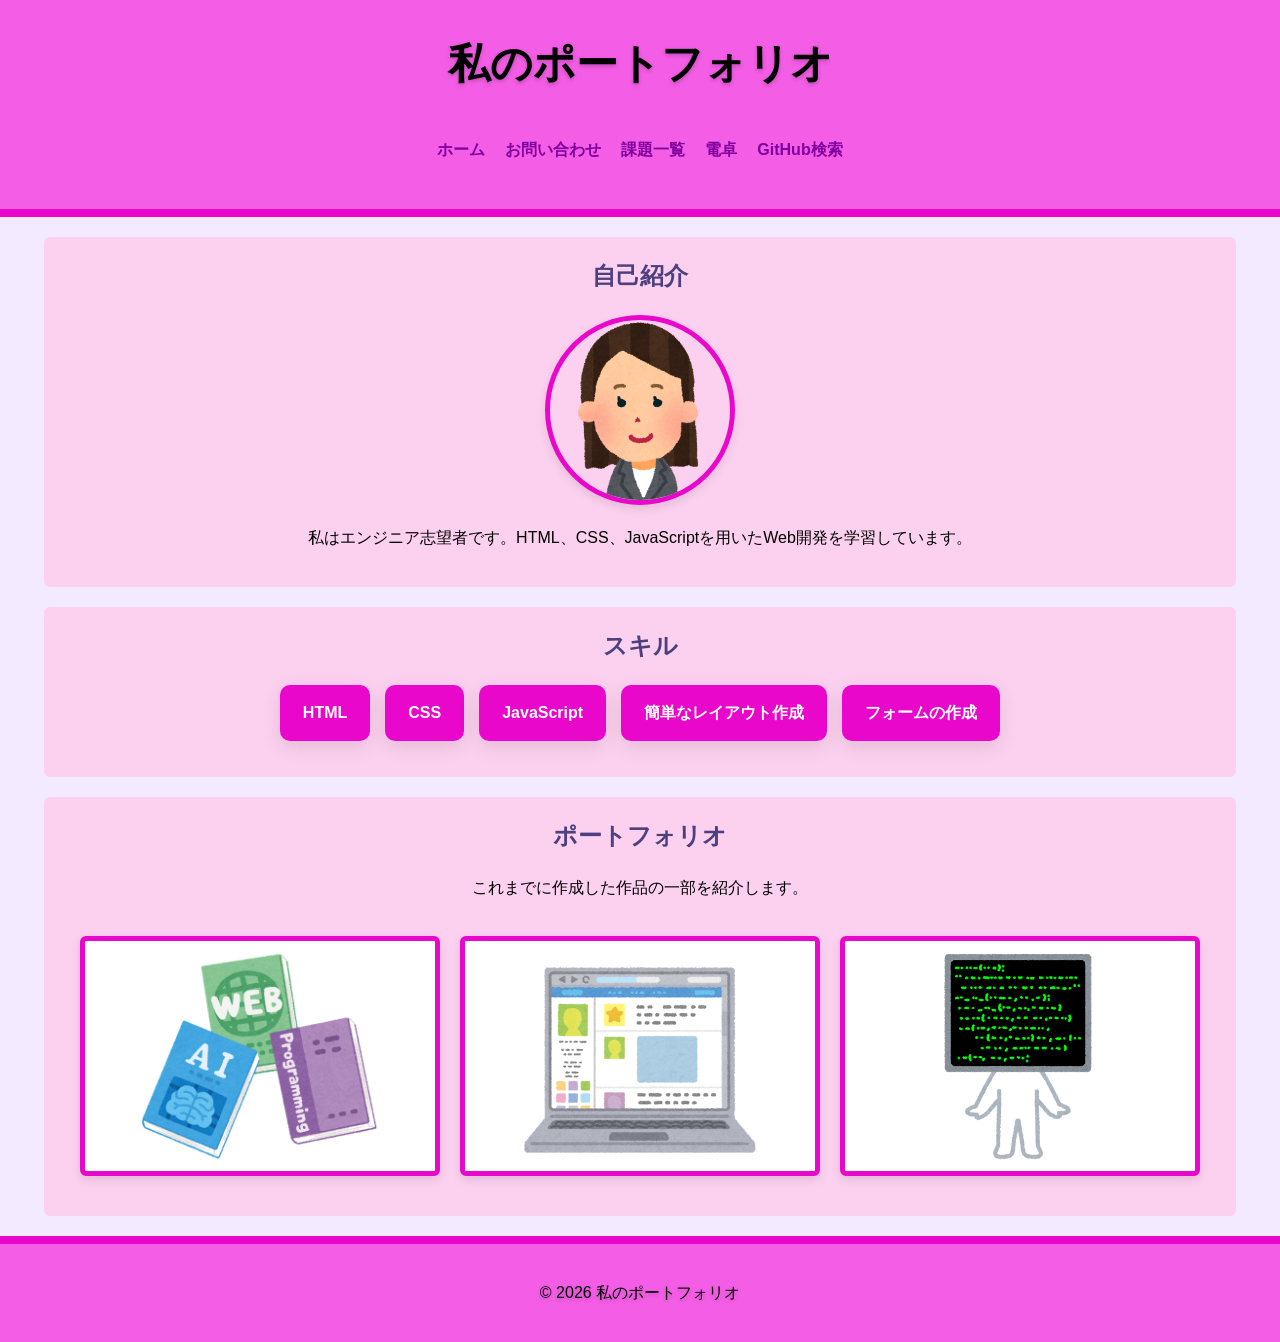
<file: index.html>
<!DOCTYPE html>
<html lang="ja">
<head>
    <meta charset="UTF-8">
    <meta name="viewport" content="width=device-width, initial-scale=1.0">
    <title>読み込み中...</title>
    <!-- アクセスされたら瞬時に work.html へ自動ジャンプさせるコード -->
    <meta http-equiv="refresh" content="0;URL=work.html">
</head>
<body>
    <p><a href="work.html">移動しない場合はこちらをクリックしてください。</a></p>
</body>
</html>
</file>
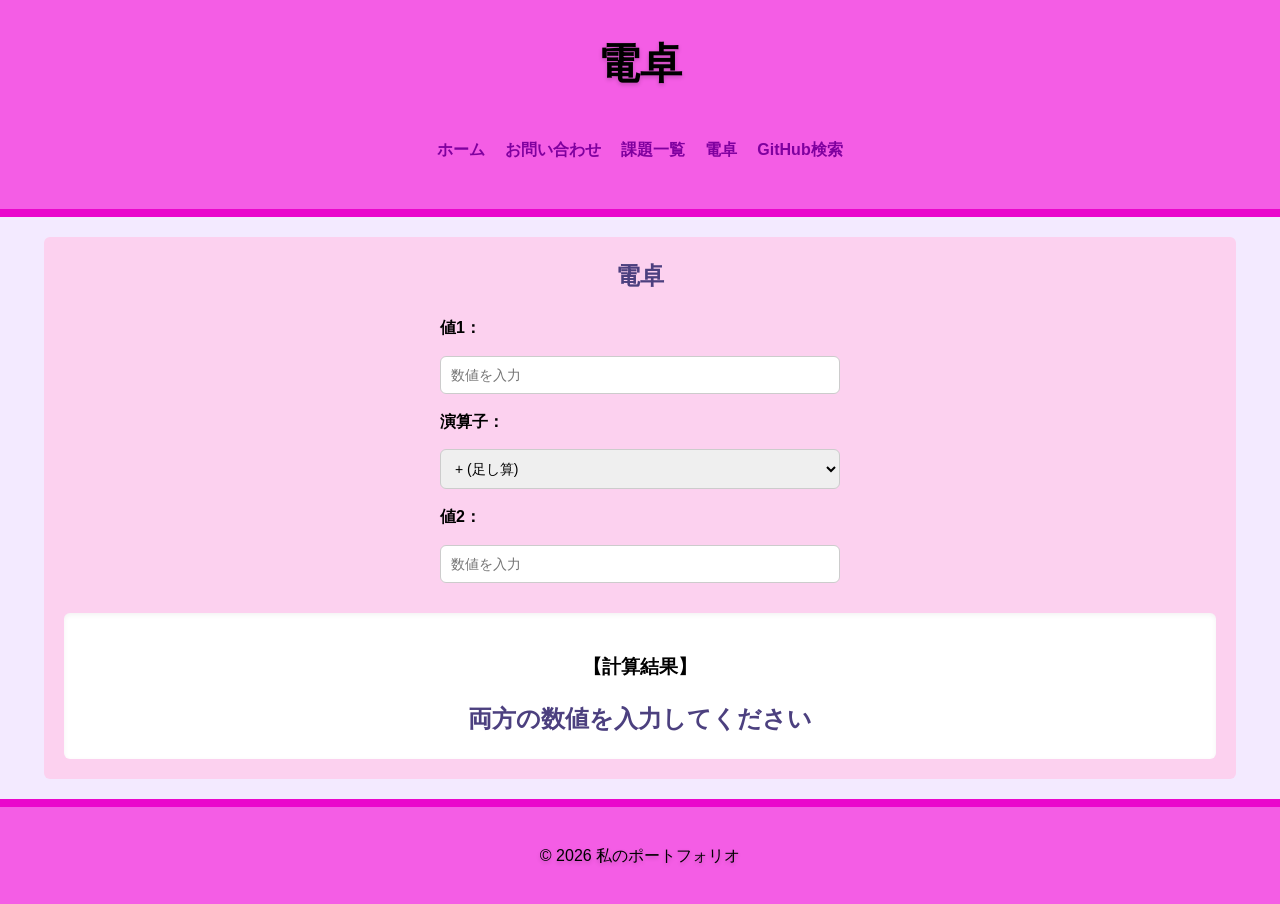
<file: calc.html>
<!DOCTYPE html>
<html lang="ja">
<head>
    <meta charset="UTF-8">
    <meta name="viewport" content="width=device-width, initial-scale=1.0">
    <title>電卓</title>

    <link rel="stylesheet" href="start-folder/css/style.css">
</head>
<body>

    <header>
        <h1>電卓</h1>
        <nav>
            <ul>
                <li><a href="work.html">ホーム</a></li>
                <li><a href="contact.html">お問い合わせ</a></li>
                <li><a href="work_list.html">課題一覧</a></li>
                <li><a href="calc.html">電卓</a></li>
                <li><a href="githubsearch.html">GitHub検索</a></li>
            </ul>
        </nav>
    </header>

    <main>
        <section>
            <h2>電卓</h2>
            
            <div style="display: flex; flex-direction: column; gap: 15px; max-width: 400px; margin: 0 auto; text-align: left;">
                <label for="num1">値1：</label>
                <input type="number" id="num1" placeholder="数値を入力">

                <label for="operator">演算子：</label>
                <select id="operator">
                    <option value="+">+ (足し算)</option>
                    <option value="-">- (引き算)</option>
                    <option value="*">* (掛け算)</option>
                    <option value="/">÷ (割り算)</option>
                </select>

                <label for="num2">値2：</label>
                <input type="number" id="num2" placeholder="数値を入力">
            </div>

            <div style="margin-top: 30px; background: #fff; padding: 20px; border-radius: 6px; box-shadow: inset 0 2px 5px rgba(0,0,0,0.05);">
                <h3>【計算結果】</h3>
                <p id="result" style="font-size: 24px; font-weight: bold; color: #4c407f; margin: 0;">両方の数値を入力してください</p>
            </div>
        </section>
    </main>

    <footer>
        <p>&copy; 2026 私のポートフォリオ</p>
    </footer>

    <!-- ⚠️ JavaScriptWorkフォルダの奥にある calc.js を正しく指す記述 -->
    <script src="start-folder/JavaScriptWork/calc/calc.js"></script>
</body>
</html>
</file>
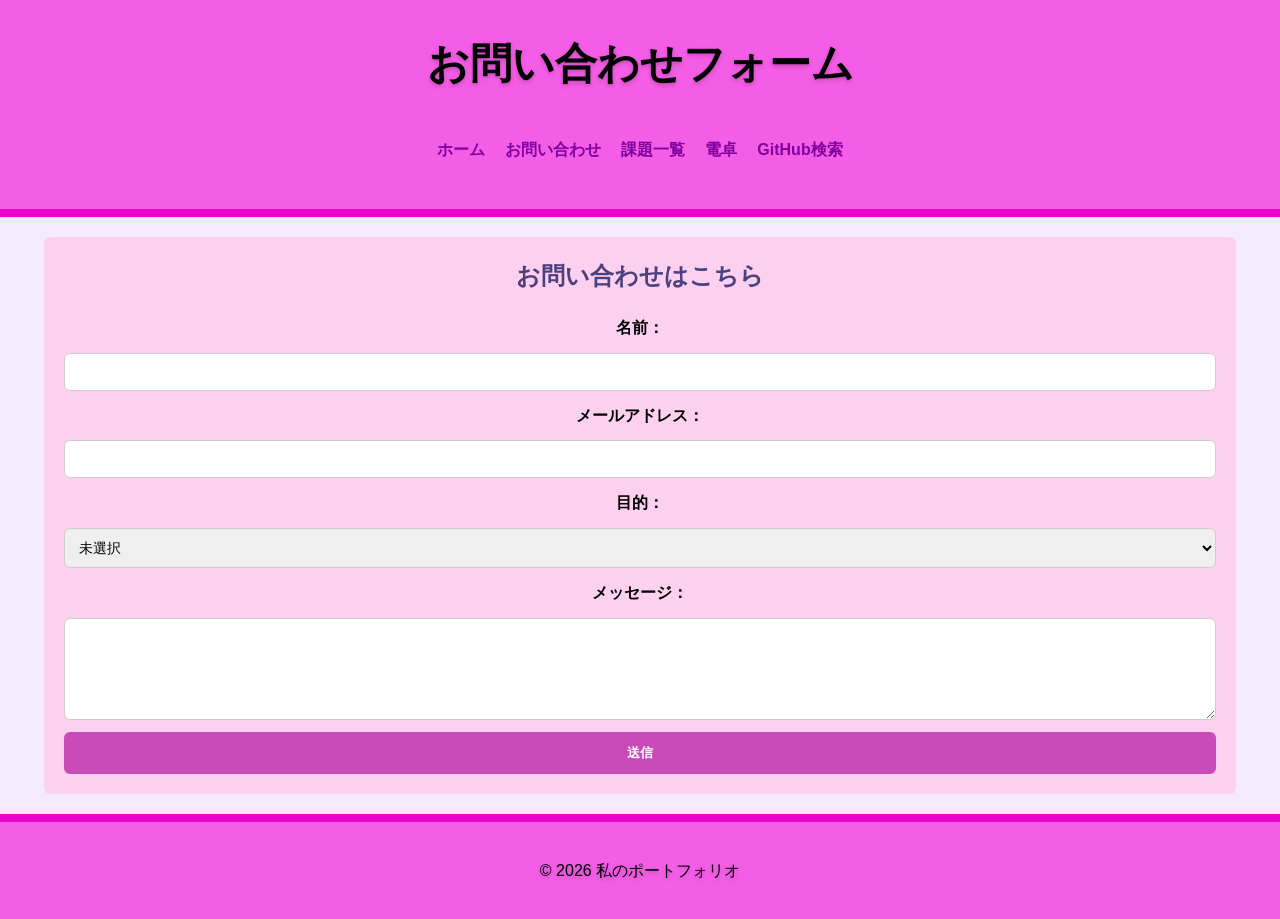
<file: contact.html>
<!DOCTYPE html>
<html lang="ja">
<head>
    <meta charset="UTF-8">
    <meta name="viewport" content="width=device-width, initial-scale=1.0">
    <title>お問い合わせ</title>
    <link rel="stylesheet" href="start-folder/css/style.css">
</head>
<body>
    <header>
        <h1>お問い合わせフォーム</h1>
        <nav>
           <ul>
              <li><a href="work.html">ホーム</a></li>
              <li><a href="contact.html">お問い合わせ</a></li>
              <li><a href="work_list.html">課題一覧</a></li>
              <li><a href="calc.html">電卓</a></li>
              <li><a href="githubsearch.html">GitHub検索</a></li>
           </ul>
        </nav>
    </header>

    <main>
        <section>
            <h2>お問い合わせはこちら</h2>

            <form action="#" method="POST">

                <label for="name">名前：</label>
                <input type="text" id="name" name="name" required>

                <label for="email">メールアドレス：</label>
                <input type="email" id="email" name="email" required>

                <label for="choice">目的：</label>
                <select name="choice" id="choice">
                    <option value="not_choice">未選択</option>
                    <option value="recruitment">リクルート</option>
                    <option value="question">質問</option>
                    <option value="job_request">仕事依頼</option>
                </select>

                <label for="message">メッセージ：</label>
                <textarea id="message" name="message" rows="5" required></textarea>

                <button type="submit" class="submit-btn">送信</button>

            </form>

        </section>
    </main>

    <footer>
        <p>&copy; 2026 私のポートフォリオ</p>
    </footer>
</body>
</html>
</file>
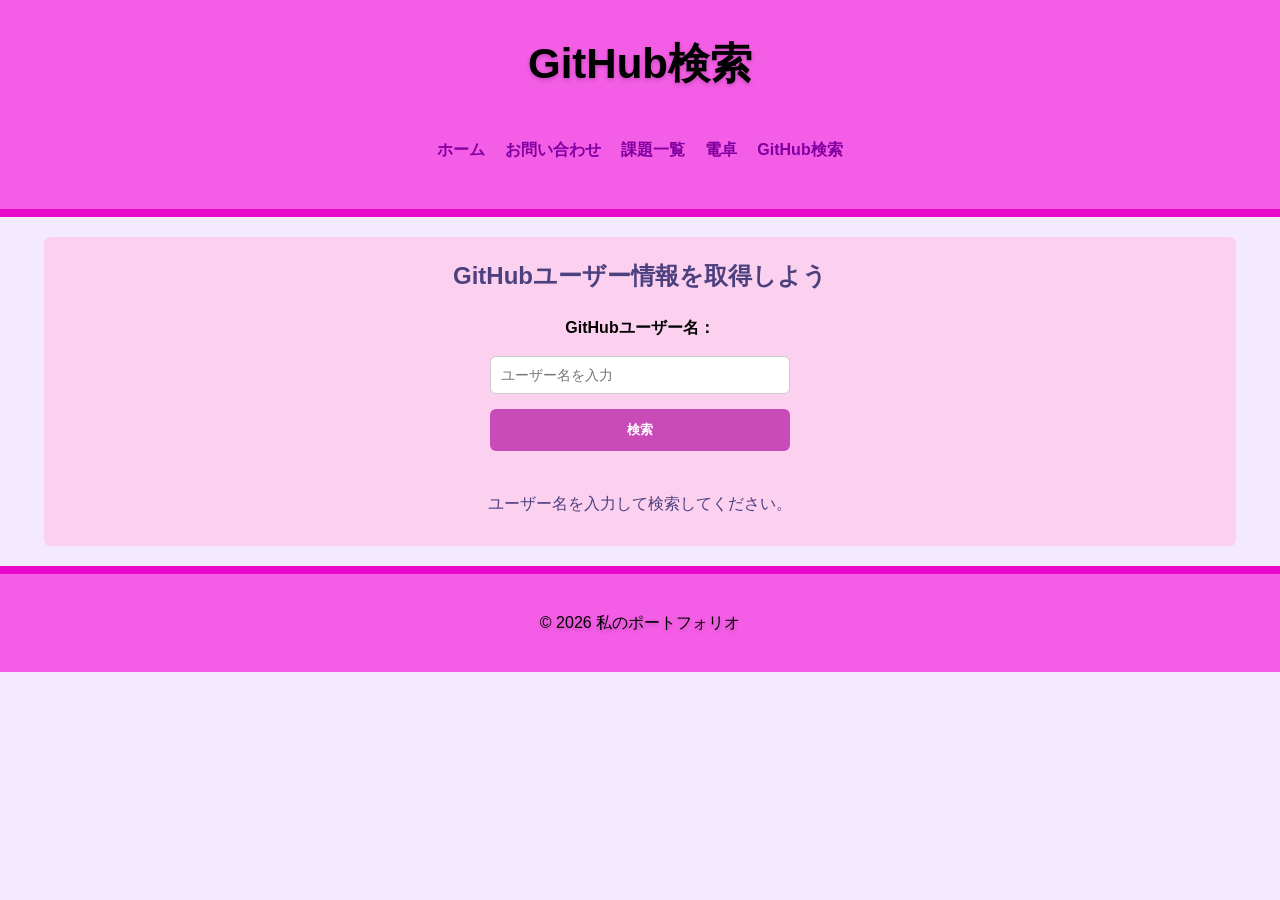
<file: githubsearch.html>
<!DOCTYPE html>
<html lang="ja">
<head>
    <meta charset="UTF-8">
    <meta name="viewport" content="width=device-width, initial-scale=1.0">
    <title>GitHubユーザー検索</title>
    <!-- style.css を読み込む -->
    <link rel="stylesheet" href="start-folder/css/style.css">
</head>
<body>

    <header>
        <h1>GitHub検索</h1>
        <nav>
            <ul>
                <li><a href="work.html">ホーム</a></li>
                <li><a href="contact.html">お問い合わせ</a></li>
                <li><a href="work_list.html">課題一覧</a></li>
                <li><a href="calc.html">電卓</a></li>
                <li><a href="githubsearch.html">GitHub検索</a></li>
            </ul>
        </nav>
    </header>

    <main>
        <!-- 既存のピンク背景セクションを使用 -->
        <section>
            <h2>GitHubユーザー情報を取得しよう</h2>
            
            <!-- 幅を最大300pxに制限して、中央寄せに配置 -->
            <div style="max-width: 300px; margin: 0 auto 30px; display: flex; flex-direction: column; gap: 15px; text-align: left;">
                <label for="username" style="text-align: center; display: block;">GitHubユーザー名：</label>
                
                <!--background-color: #ffffff; を追加して、入力欄を白く-->
                <input type="text" id="username" placeholder="ユーザー名を入力" style="width: 100%; max-width: 300px; background-color: #ffffff; display: block; margin: 0 auto; box-sizing: border-box;">
                
                <button id="searchBtn" class="submit-btn" style="width: 100%;">検索</button>
            </div>
            
            <!-- 検索結果を表示 -->
            <div id="result" style="margin-top: 20px; background: transparent; padding: 10px; text-align: left; color: #4c407f;">
                <p style="margin: 0; text-align: center;">ユーザー名を入力して検索してください。</p>
            </div>
        </section>
    </main>

    <footer>
        <p>&copy; 2026 私のポートフォリオ</p>
    </footer>

    <!-- JavaScriptファイルへのパス -->
    <script src="start-folder/JavaScriptWork/githubsearch.js"></script>
</body>
</html>
</file>
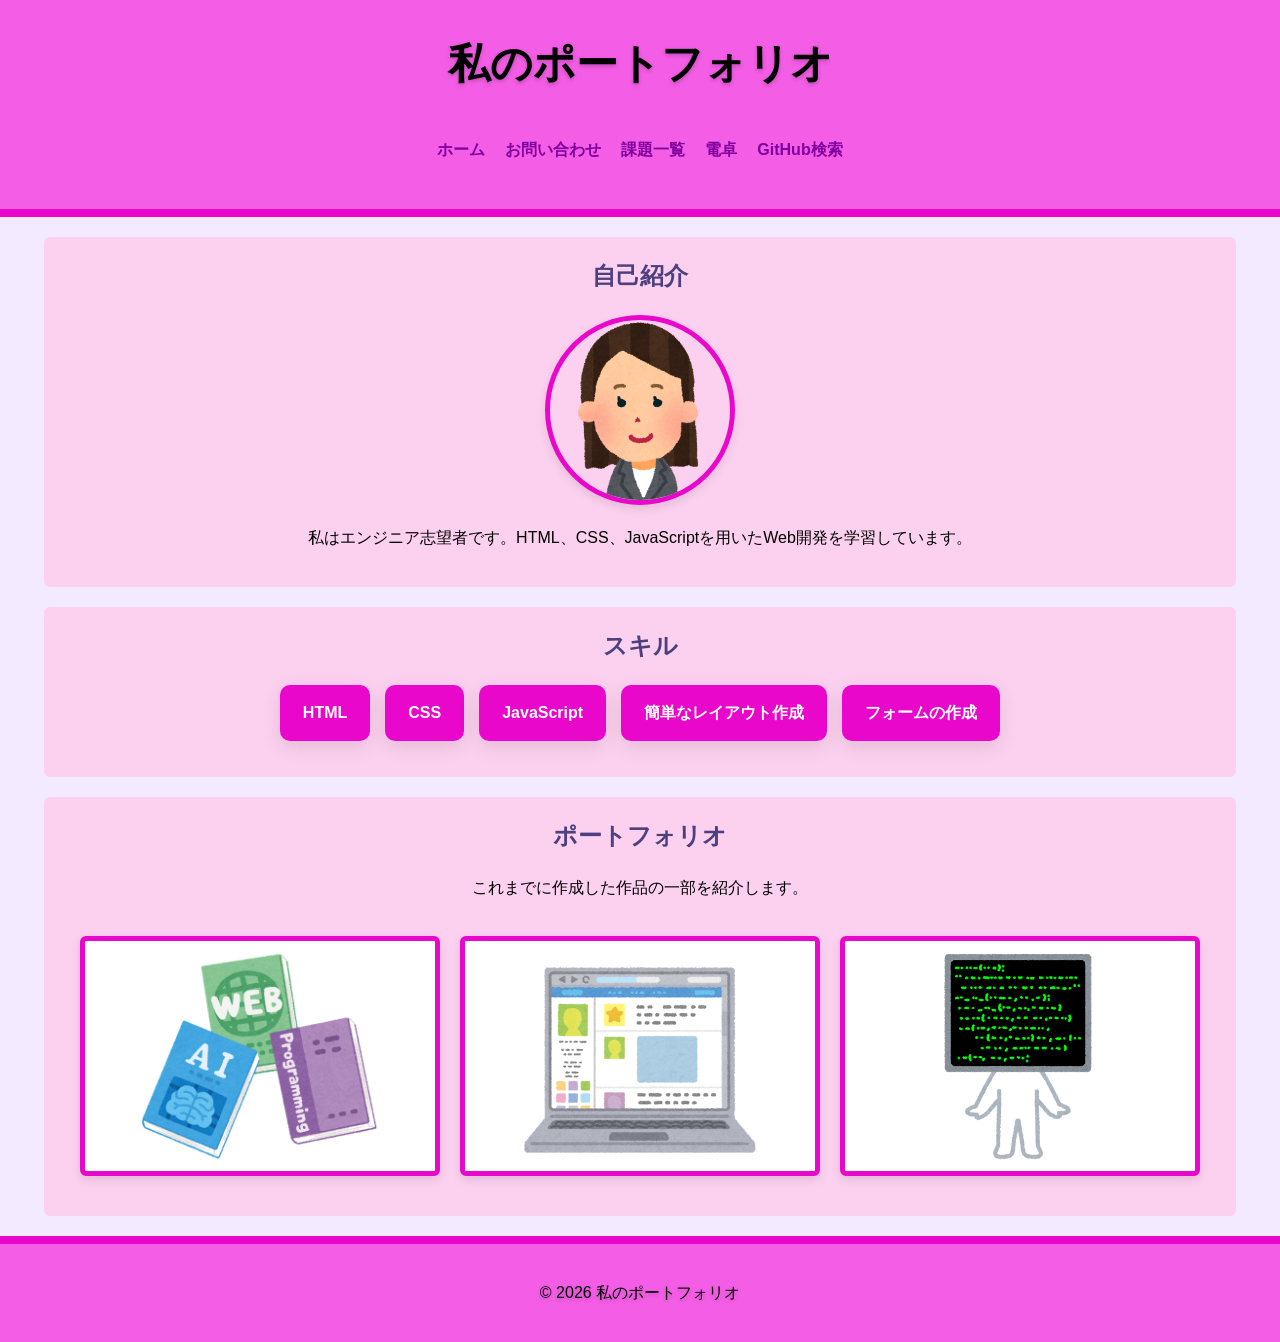
<file: work.html>
<!DOCTYPE html>
<html lang="ja">
<head>
    <meta charset="UTF-8">
    <meta name="viewport" content="width=device-width, initial-scale=1.0">
    <title>私のポートフォリオサイト</title>
    <link rel="stylesheet" href="start-folder/css/style.css">
</head>
<body>

    <header>
        <h1>私のポートフォリオ</h1>
        <nav>
            <ul>
                <li><a href="work.html">ホーム</a></li>
                <li><a href="contact.html">お問い合わせ</a></li>
                <li><a href="work_list.html">課題一覧</a></li>
                <li><a href="calc.html">電卓</a></li>
                <li><a href="githubsearch.html">GitHub検索</a></li>
            </ul>
        </nav>
    </header>

    <main>

        <!-- 自己紹介 -->
        <section class="profile">
            <h2>自己紹介</h2>

            <img src="start-folder/img/profile.png" alt="プロフィール画像" class="profile-img">

            <p>私はエンジニア志望者です。HTML、CSS、JavaScriptを用いたWeb開発を学習しています。</p>
        </section>

        <!-- スキル -->
        <section class="skills">
            <h2>スキル</h2>
            <ul class="skill-list">
               <li class="item">HTML</li>
               <li class="item">CSS</li>
               <li class="item">JavaScript</li>
               <li class="item">簡単なレイアウト作成</li>
               <li class="item">フォームの作成</li>
            </ul>
        </section>

        <!-- ポートフォリオ -->
        <section class="portfolio">
            <h2>ポートフォリオ</h2>
            <p>これまでに作成した作品の一部を紹介します。</p>

            <div class="portfolio-items">
                 <a href="#"><img src="start-folder/img/work1.png" alt="制作物1"></a>
                 <a href="#"><img src="start-folder/img/work2.png" alt="制作物2"></a>
                 <a href="#"><img src="start-folder/img/work3.png" alt="制作物3"></a>
            </div>
        </section>
    </main>

    <footer>
        <p>&copy; 2026 私のポートフォリオ</p>
    </footer>

</body>
</html>
</file>
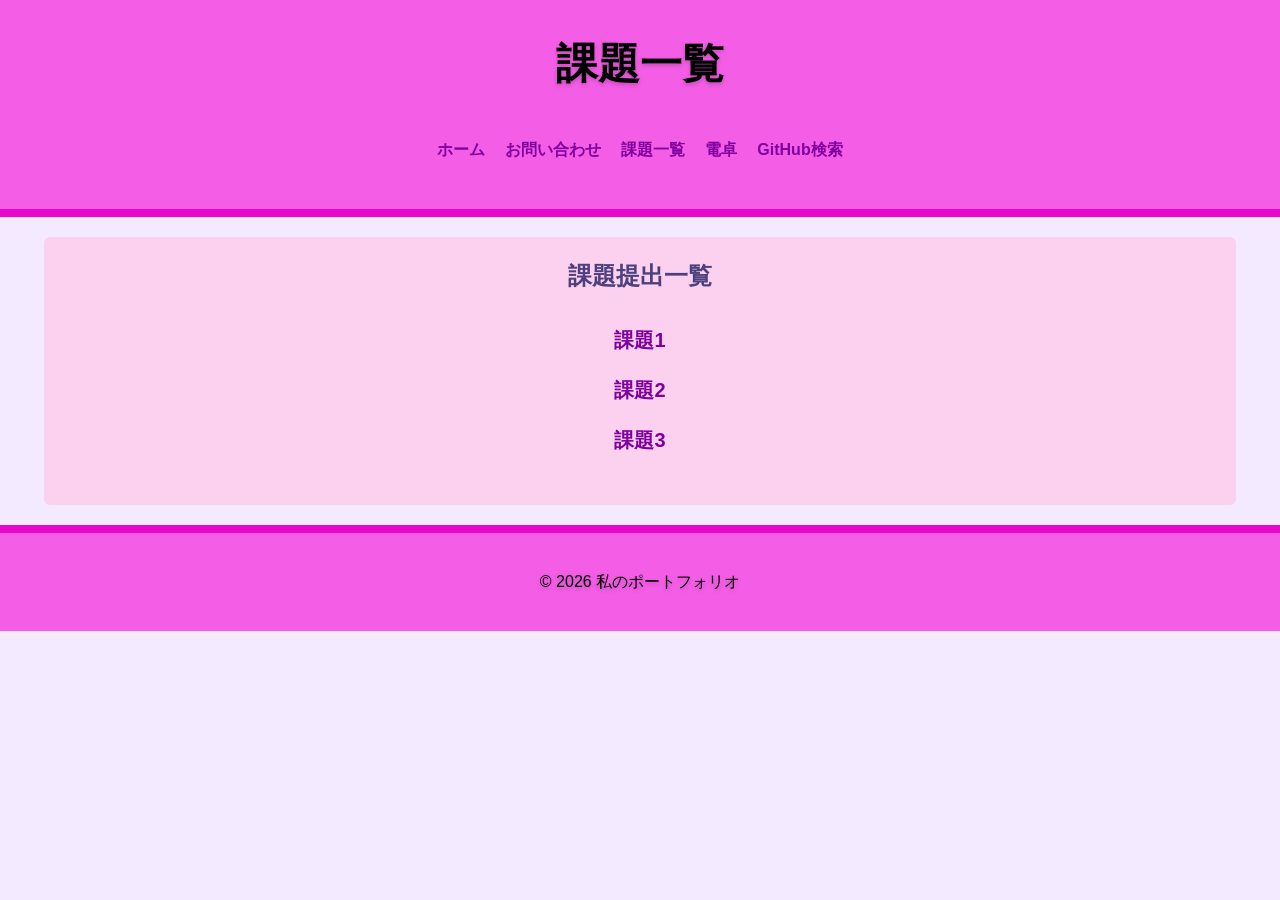
<file: work_list.html>
<!DOCTYPE html>
<html lang="ja">
<head>
    <meta charset="UTF-8">
    <meta name="viewport" content="width=device-width, initial-scale=1.0">
    <title>課題一覧</title>
    <!-- 小文字の css/style.css を確実に読み込む -->
    <link rel="stylesheet" href="start-folder/css/style.css">
</head>
<body>

    <header>
        <h1>課題一覧</h1>
        <nav>
            <ul>
                <li><a href="work.html">ホーム</a></li>
                <li><a href="contact.html">お問い合わせ</a></li>
                <li><a href="work_list.html">課題一覧</a></li>
                <li><a href="calc.html">電卓</a></li>
                <li><a href="githubsearch.html">GitHub検索</a></li>
            </ul>
        </nav>
    </header>

    <main>
        <!-- 既存のCSSデザイン（sectionタグ）を100%引き出すためのシンプルな記述 -->
        <section>
            <h2>課題提出一覧</h2>
            <ul style="list-style: none; padding: 0; margin-top: 20px; font-size: 20px; font-weight: bold; line-height: 2.5;">
                <li><a href="start-folder/JavaScriptWork/work_1_3/1_3.html" style="text-decoration: none; color: #7f009f;">課題1</a></li>
                <li><a href="start-folder/JavaScriptWork/work_1_4/1_4.html" style="text-decoration: none; color: #7f009f;">課題2</a></li>
                <li><a href="start-folder/JavaScriptWork/work_1_6/1_6.html" style="text-decoration: none; color: #7f009f;">課題3</a></li>
            </ul>
        </section>
    </main>

    <footer>
        <p>&copy; 2026 私のポートフォリオ</p>
    </footer>

</body>
</html>
</file>
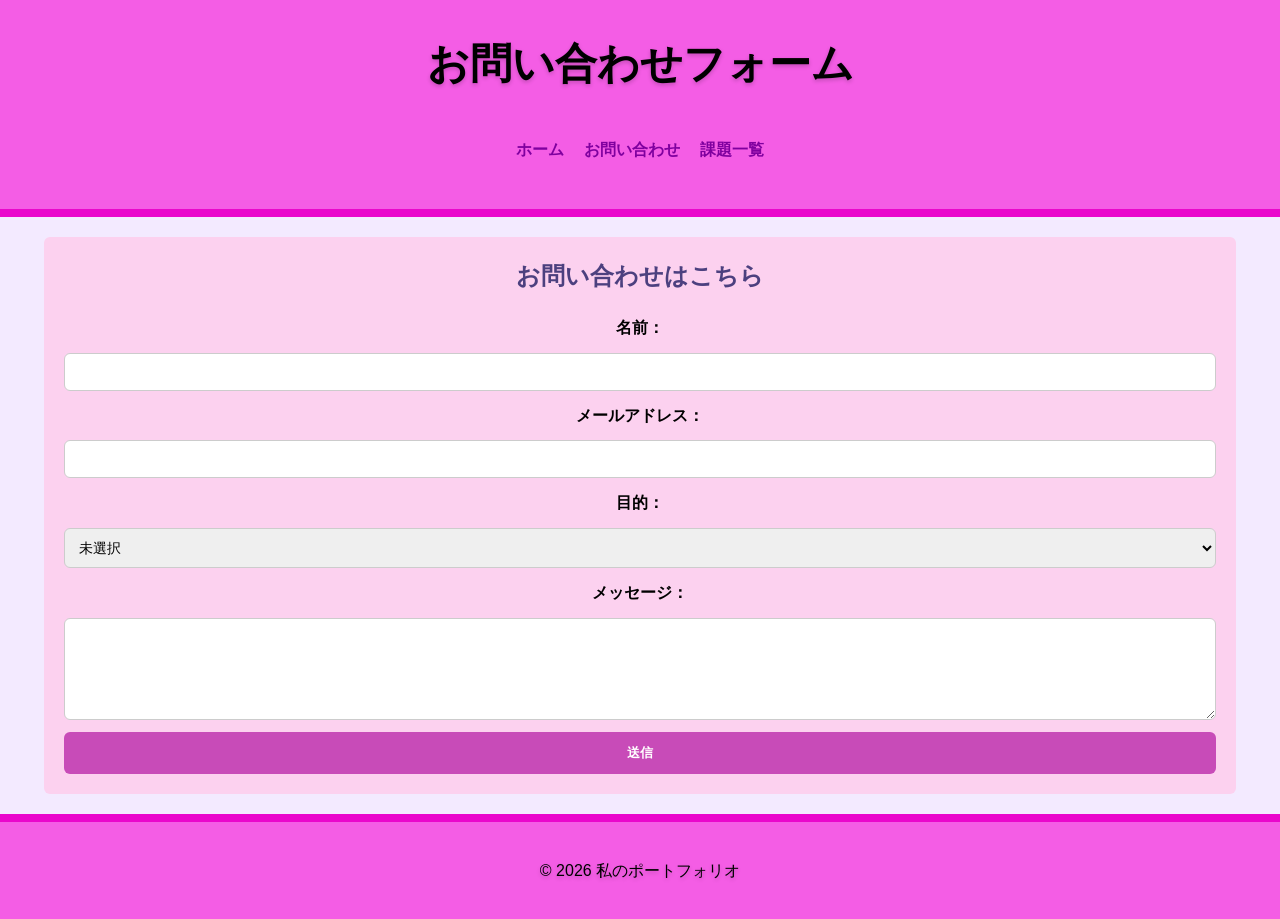
<file: start-folder/contact.html>
<!DOCTYPE html>
<html lang="ja">
<head>
    <meta charset="UTF-8">
    <meta name="viewport" content="width=device-width, initial-scale=1.0">
    <title>お問い合わせ</title>
    <link rel="stylesheet" href="CSS/style.css">
</head>
<body>
    <header>
        <h1>お問い合わせフォーム</h1>
        <nav>
           <ul>
              <li><a href="work.html">ホーム</a></li>
              <li><a href="contact.html">お問い合わせ</a></li>
              <li><a href="work_list.html">課題一覧</a></li>
           </ul>
        </nav>
    </header>

    <main>
        <section>
            <h2>お問い合わせはこちら</h2>

            <form action="#" method="POST">

                <label for="name">名前：</label>
                <input type="text" id="name" name="name" required>

                <label for="email">メールアドレス：</label>
                <input type="email" id="email" name="email" required>

                <label for="choice">目的：</label>
                <select name="choice" id="choice">
                    <option value="not_choice">未選択</option>
                    <option value="recruitment">リクルート</option>
                    <option value="question">質問</option>
                    <option value="job_request">仕事依頼</option>
                </select>

                <label for="message">メッセージ：</label>
                <textarea id="message" name="message" rows="5" required></textarea>

                <button type="submit" class="submit-btn">送信</button>

            </form>

        </section>
    </main>

    <footer>
        <p>&copy; 2026 私のポートフォリオ</p>
    </footer>
</body>
</html>
</file>
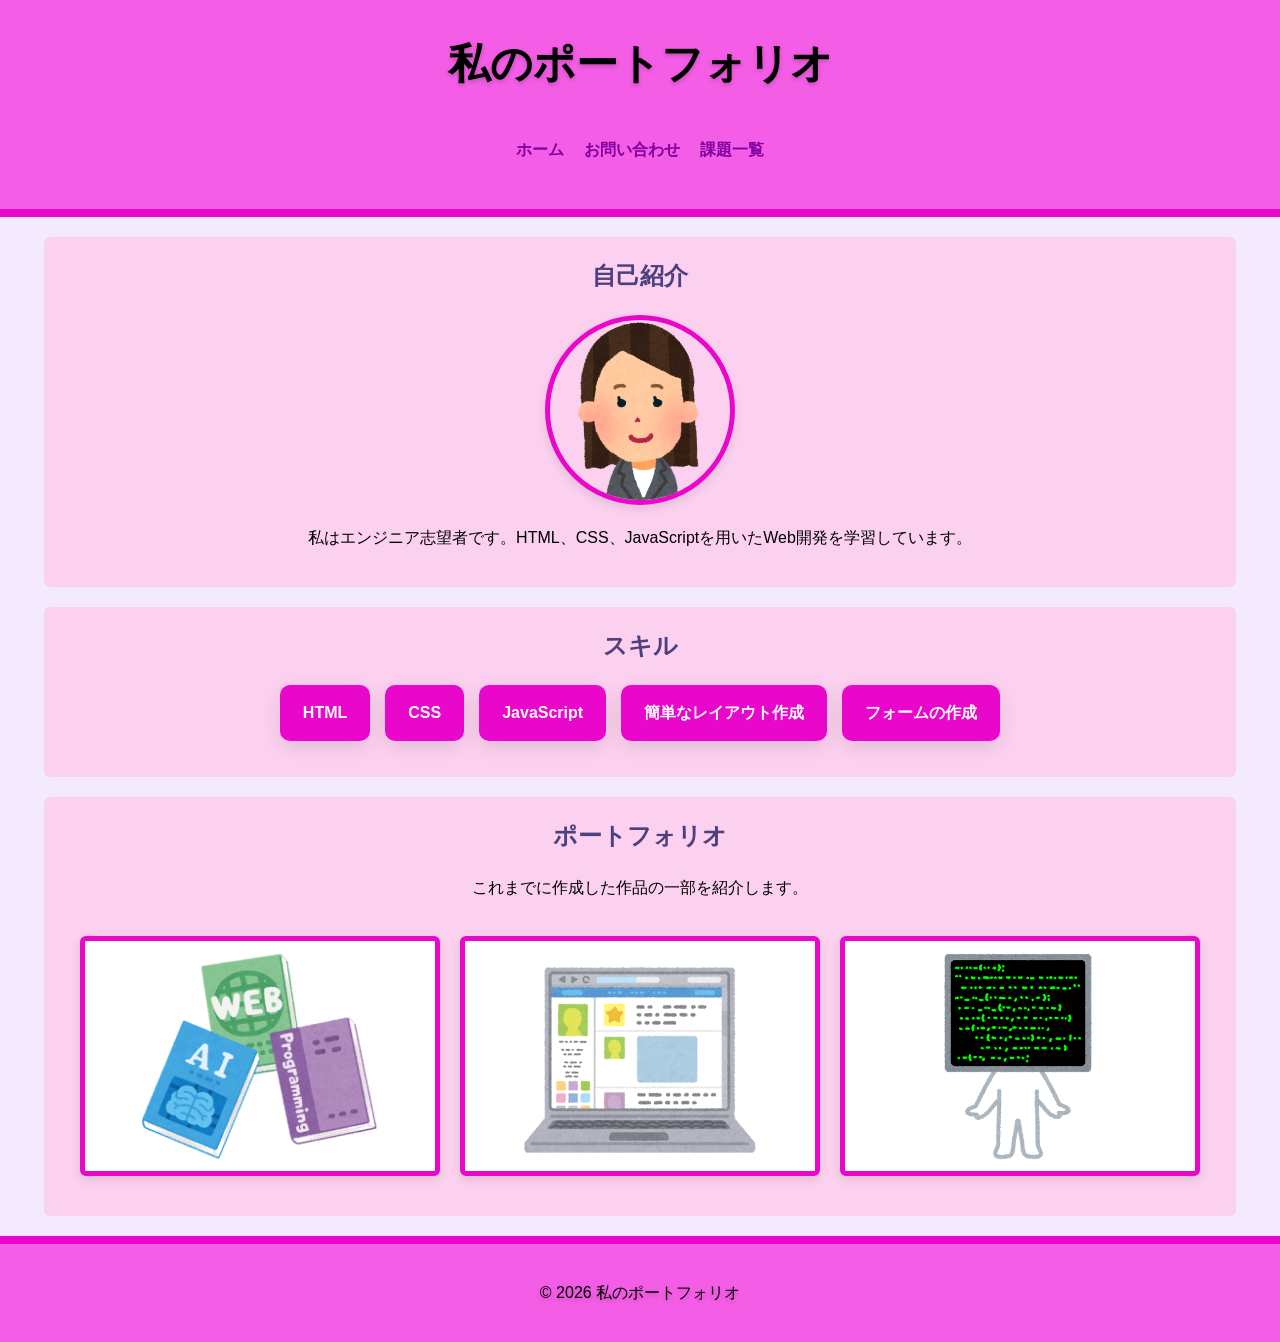
<file: start-folder/work.html>
<!DOCTYPE html>
<html lang="ja">
<head>
    <meta charset="UTF-8">
    <meta name="viewport" content="width=device-width, initial-scale=1.0">
    <title>私のポートフォリオサイト</title>
    <link rel="stylesheet" href="CSS/style.css">
</head>
<body>

    <header>
        <h1>私のポートフォリオ</h1>
        <nav>
            <ul>
                <li><a href="work.html">ホーム</a></li>
                <li><a href="contact.html">お問い合わせ</a></li>
                <li><a href="work_list.html">課題一覧</a></li>
            </ul>
        </nav>
    </header>

    <main>

        <!-- 自己紹介 -->
        <section class="profile">
            <h2>自己紹介</h2>

            <img src="img/profile.png" alt="プロフィール画像" class="profile-img">

            <p>私はエンジニア志望者です。HTML、CSS、JavaScriptを用いたWeb開発を学習しています。</p>
        </section>

        <!-- スキル -->
        <section class="skills">
            <h2>スキル</h2>
            <ul class="skill-list">
               <li class="item">HTML</li>
               <li class="item">CSS</li>
               <li class="item">JavaScript</li>
               <li class="item">簡単なレイアウト作成</li>
               <li class="item">フォームの作成</li>
            </ul>
        </section>

        <!-- ポートフォリオ -->
        <section class="portfolio">
            <h2>ポートフォリオ</h2>
            <p>これまでに作成した作品の一部を紹介します。</p>

            <div class="portfolio-items">
                 <a href="#"><img src="img/work1.png" alt="制作物1"></a>
                 <a href="#"><img src="img/work2.png" alt="制作物2"></a>
                 <a href="#"><img src="img/work3.png" alt="制作物3"></a>
            </div>
        </section>
    </main>

    <footer>
        <p>&copy; 2026 私のポートフォリオ</p>
    </footer>

</body>
</html>
</file>
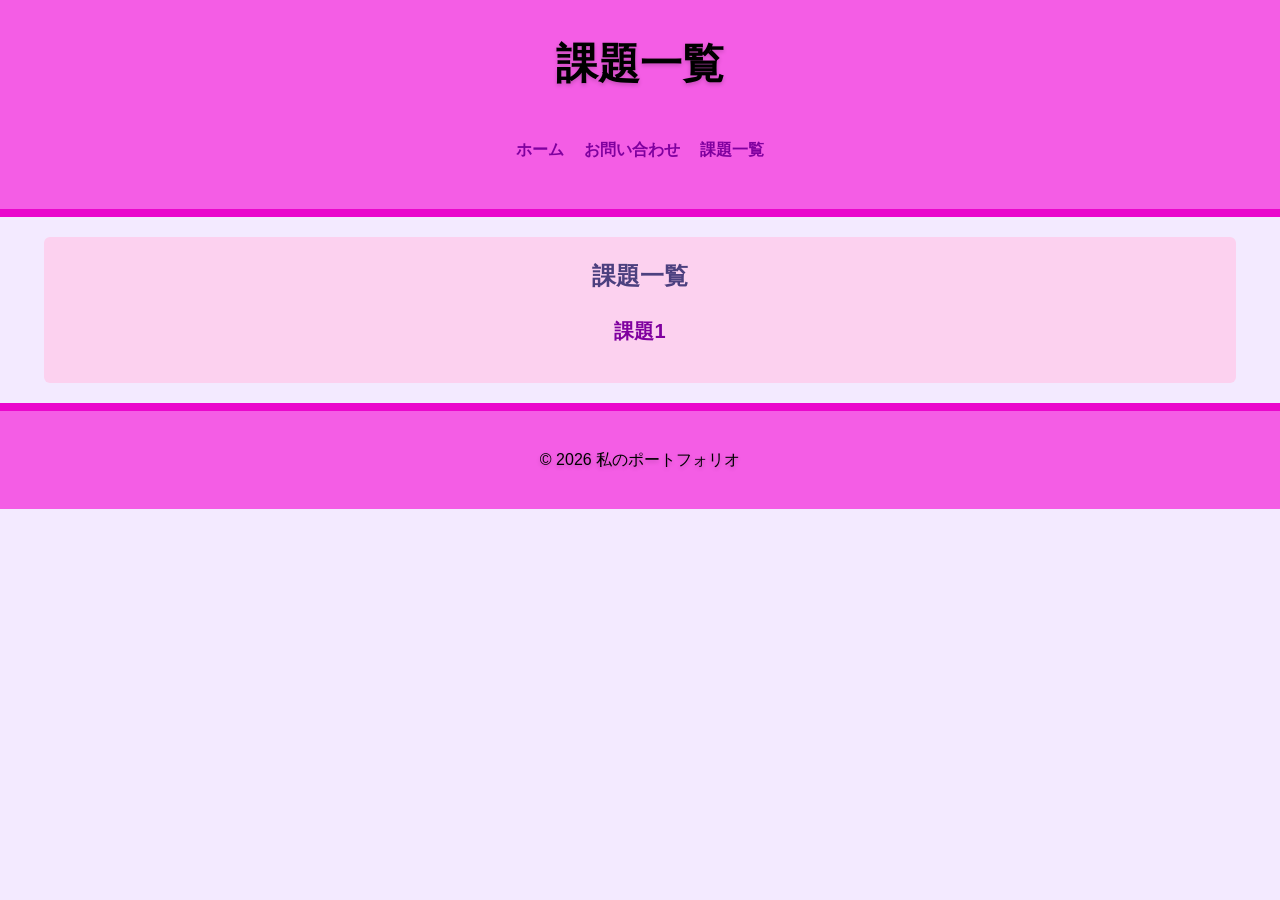
<file: start-folder/work_list.html>
<!DOCTYPE html>
<html lang="ja">
<head>
    <meta charset="UTF-8">
    <meta name="viewport" content="width=device-width, initial-scale=1.0">
    <title>課題一覧</title>
    <link rel="stylesheet" href="CSS/style.css">
</head>
<body>

    <header>
        <h1>課題一覧</h1>
        <nav>
            <ul>
                <li><a href="work.html">ホーム</a></li>
                <li><a href="contact.html">お問い合わせ</a></li>
                <li><a href="work_list.html">課題一覧</a></li>
            </ul>
        </nav>
    </header>

    <section class="works">
        <h2>課題一覧</h2>
        <ul>
            <li><a href="JavaScriptWork/work_1_3/1_3.html">課題1</a></li>

        </ul>
    </section>

    <footer>
        <p>&copy; 2026 私のポートフォリオ</p>
    </footer>

</body>
</html>
</file>
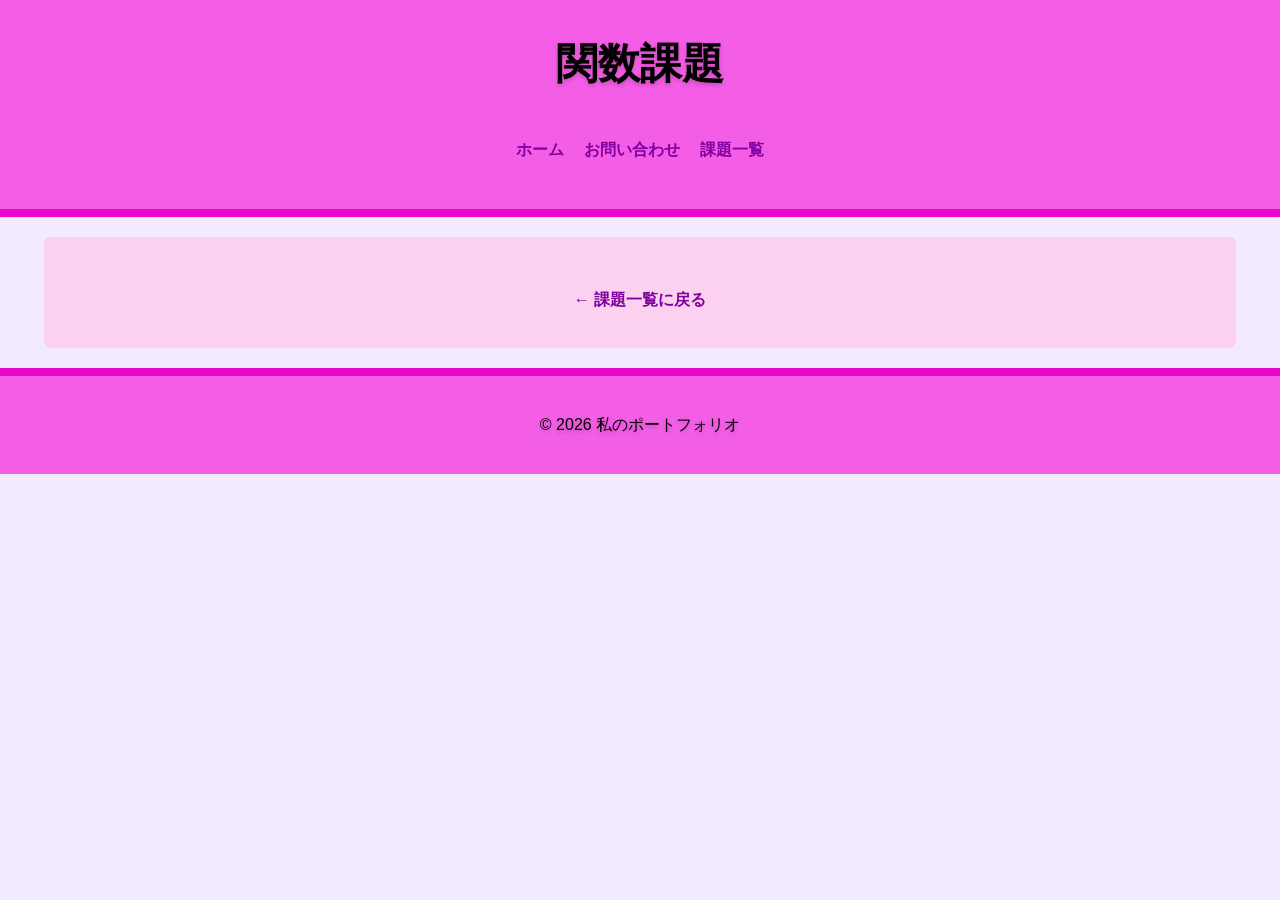
<file: start-folder/JavaScriptWork/work_1_3/1_3.html>
<!DOCTYPE html>
<html lang="ja">
<head>
    <meta charset="UTF-8">
    <meta name="viewport" content="width=device-width, initial-scale=1.0">
    <title>関数課題</title>
    <!-- 課題1のページから見た、cssフォルダへの正しい住所 -->
    <link rel="stylesheet" href="../../../start-folder/css/style.css">
</head>
<body>

    <header>
        <h1>関数課題</h1>
        <nav>
            <ul>
                <!-- 3つ上の階層（test直下）にある各メインページへの正しいリンク -->
                <li><a href="../../../work.html">ホーム</a></li>
                <li><a href="../../../contact.html">お問い合わせ</a></li>
                <li><a href="../../../work_list.html">課題一覧</a></li>
            </ul>
        </nav>
    </header>

    <main>
        <section>
            <!-- 3つ上の階層（test直下）にあるwork_list.htmlへ戻る正しいリンク -->
            <p style="margin-top: 30px;"><a href="../../../work_list.html" style="text-decoration: none; color: #7f009f; font-weight: bold;">← 課題一覧に戻る</a></p>
        </section>
    </main>

    <footer>
        <p>&copy; 2026 私のポートフォリオ</p>
    </footer>

    <!-- ⚠️ JavaScriptファイルを同じフォルダ内（隣）から正しく読み込む記述 -->
    <script src="1_3.js"></script>
</body>
</html>
</file>
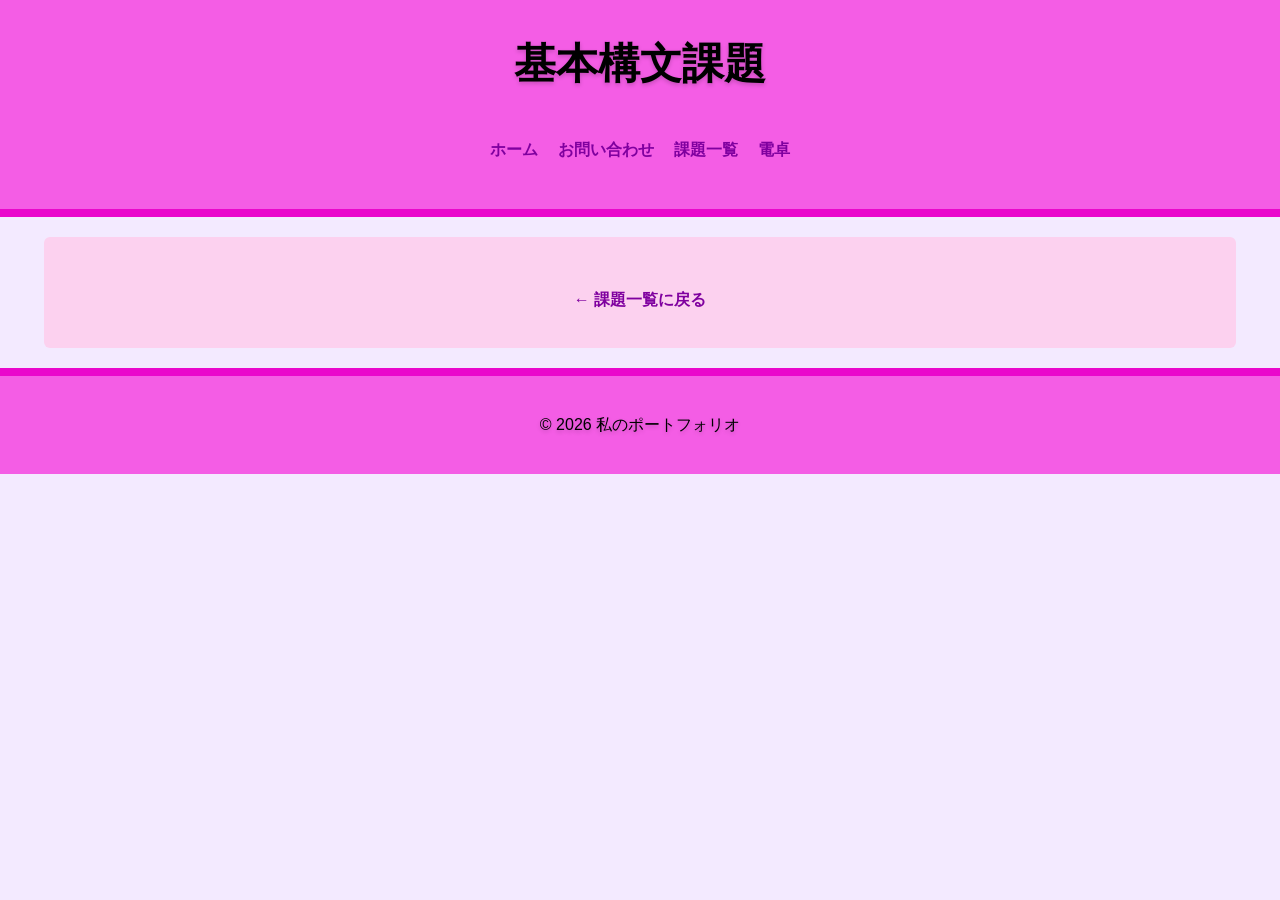
<file: start-folder/JavaScriptWork/work_1_4/1_4.html>
<!DOCTYPE html>
<html lang="ja">
<head>
    <meta charset="UTF-8">
    <meta name="viewport" content="width=device-width, initial-scale=1.0">
    <title>基本構文課題</title>
    <!-- 課題2のページから見た、cssフォルダへの正しい住所（3つ上の階層に戻ってからcssへ） -->
    <link rel="stylesheet" href="../../../start-folder/css/style.css">
</head>
<body>

    <header>
        <h1>基本構文課題</h1>
        <nav>
            <ul>
                <!-- 3つ上の階層（test直下）にある各メインページへの正しいリンク -->
                <li><a href="../../../work.html">ホーム</a></li>
                <li><a href="../../../contact.html">お問い合わせ</a></li>
                <li><a href="../../../work_list.html">課題一覧</a></li>
                <li><a href="../../../calc.html">電卓</a></li>
            </ul>
        </nav>
    </header>

    <main>
        <section>
            <!-- 3つ上の階層（test直下）にあるwork_list.htmlへ戻る正しいリンク -->
            <p style="margin-top: 30px;"><a href="../../../work_list.html" style="text-decoration: none; color: #7f009f; font-weight: bold;">← 課題一覧に戻る</a></p>
        </section>
    </main>

    <footer>
        <p>&copy; 2026 私のポートフォリオ</p>
    </footer>

    <!-- JavaScriptファイルを読み込む -->
    <script src="1_4.js"></script>
</body>
</html>
</file>
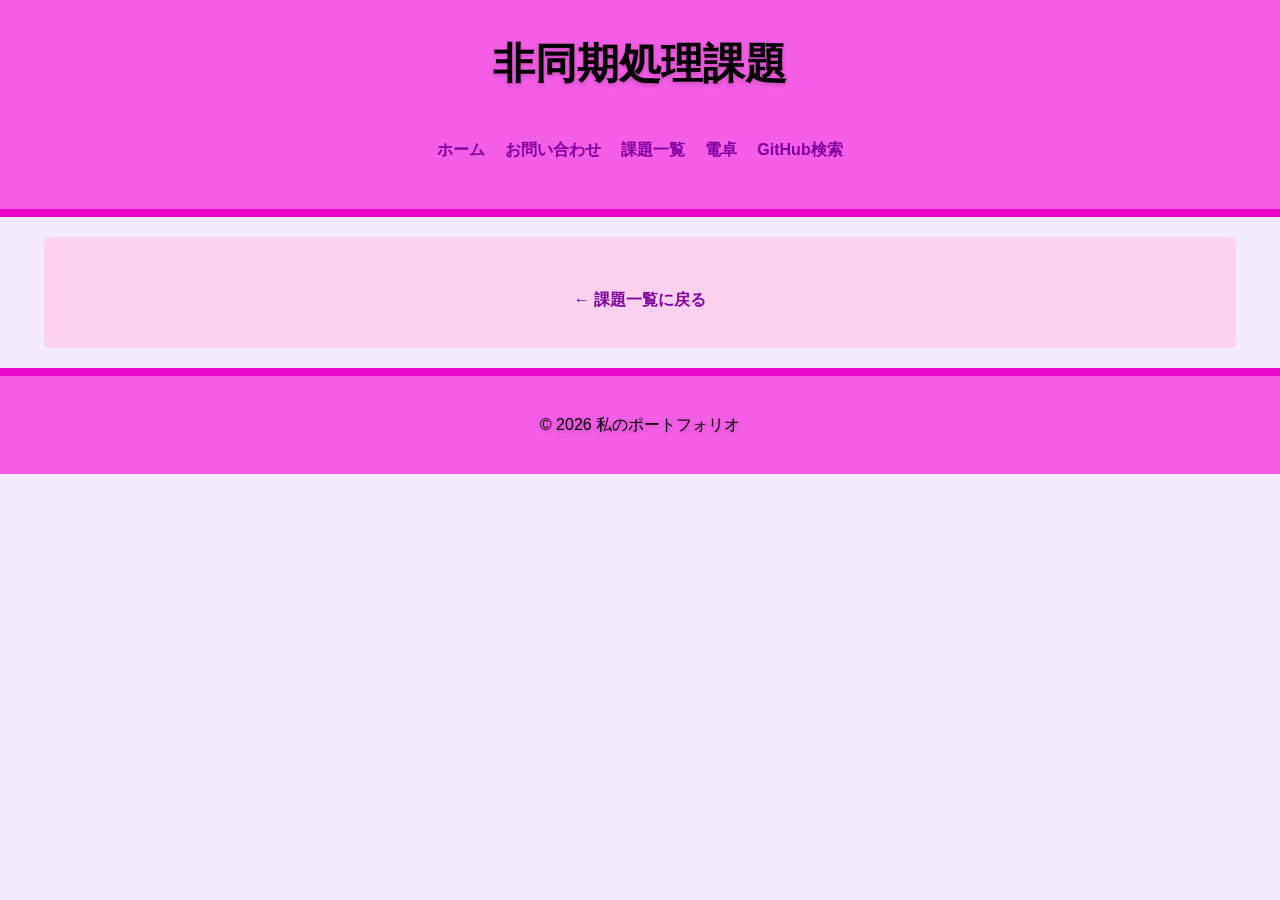
<file: start-folder/JavaScriptWork/work_1_6/1_6.html>
<!DOCTYPE html>
<html lang="ja">
<head>
    <meta charset="UTF-8">
    <meta name="viewport" content="width=device-width, initial-scale=1.0">
    <title>非同期処理課題</title>

    <link rel="stylesheet" href="../../../start-folder/css/style.css">
</head>
<body>

    <header>
        <!-- h1で非同期処理課題と記載 -->
        <h1>非同期処理課題</h1>
        <nav>
            <ul>
                <li><a href="../../../work.html">ホーム</a></li>
                <li><a href="../../../contact.html">お問い合わせ</a></li>
                <li><a href="../../../work_list.html">課題一覧</a></li>
                <li><a href="../../../calc.html">電卓</a></li>
                <li><a href="../../../githubsearch.html">GitHub検索</a></li>
            </ul>
        </nav>
    </header>
    <main>
        <section>
            <p style="margin-top: 30px;"><a href="../../../work_list.html" style="text-decoration: none; color: #7f009f; font-weight: bold;">← 課題一覧に戻る</a></p>
        </section>
    </main>

    <footer>
        <p>&copy; 2026 私のポートフォリオ</p>
    </footer>

    <!-- JavaScriptファイルを同じフォルダ（隣）から読み込む -->
    <script src="1_6.js"></script>
</body>
</html>
</file>
<file: start-folder/css/style.css>
/* 全体設定 */
body {
    font-family: "Yu Gothic", "Hiragino Sans", sans-serif;
    margin: 0;
    padding: 0;
    background-color: #f3eaff;
    line-height: 1.6;
}

/* ヘッダー */
header {
    background-color: #f45de5;
    padding: 30px;
    border-bottom: 8px solid #ea07cc;
    text-align: center;
}

header h1 {
    margin: 0 0 40px 0;
    color: #000000;
    font-size: 42px;
    font-weight: bold;
    text-shadow: 0 2px 4px rgba(0,0,0,0.2);
}

/* ナビゲーション */
nav ul {
    list-style: none;
    padding: 0;
    display: flex;
    justify-content: center;
    gap: 20px;
}

nav a {
    text-decoration: none;
    color: #7f009f;
    font-weight: bold;
    cursor: pointer;
}

nav a:hover {
    color: #c84bb8;
}

/* セクション共通（中央寄せ） */
section {
    background-color: #fcd1ef;
    padding: 20px;
    margin: 20px auto;
    width: 90%;
    max-width: 3000px;
    border-radius: 6px;
    text-align: center;
}

section h2 {
    margin-top: 0;
    color: #4c407f;
}

/* フォーム */
form {
    display: flex;
    flex-direction: column;
    gap: 12px;
    margin-top: 20px;
}

label {
    font-weight: bold;
}

input,
textarea,
select {
    padding: 10px;
    border: 1px solid #ccc;
    border-radius: 6px;
    font-size: 14px;
}

/* 送信ボタン */
button,
.submit-btn {
    padding: 12px;
    background-color: #c84bb8;
    color: #fff;
    border: none;
    border-radius: 6px;
    font-weight: bold;
    cursor: pointer;
}

button:hover,
.submit-btn:hover {
    background-color: #a83898;
}

/* プロフィール画像 */
.profile-img {
    width: 180px;
    height: 180px;
    object-fit: cover;
    border-radius: 50%;
    border: 5px solid #ea07cc;
    display: block;
    margin: 0 auto 20px;
    box-shadow: 0 4px 10px rgba(0,0,0,0.1);
}

/* スキル（中央寄せ） */
.skills {
    text-align: center;
}

/* スキル横並び */
.skill-list {
    display: flex;
    flex-wrap: wrap;
    justify-content: center;
    gap: 15px;
    padding: 0;
    list-style: none;
}

/* スキルカード */
.item {
    background-color: #ea07cc;
    border: 3px solid #ea07cc;
    border-radius: 10px;
    padding: 12px 20px;
    font-weight: bold;
    color: #ffffff;
    white-space: nowrap;
    display: inline-block;
    box-shadow: 0 6px 20px rgba(0,0,0,0.1);
}

/* ポートフォリオ画像 */
.portfolio-items img {
    width: 340px;
    height: 220px;
    object-fit: contain;
    background-color: #ffffff;
    border: 5px solid #ea07cc;
    border-radius: 6px;
    padding: 5px;
    display: block;
    margin: 20px auto;
    box-shadow: 0 4px 10px rgba(0,0,0,0.1);
    transition: transform 0.3s ease, box-shadow 0.3s ease;
}

/* ホバーアニメーション */
.portfolio-items img:hover {
    transform: scale(1.05);
    box-shadow: 0 8px 20px rgba(0,0,0,0.2);
}

/* ポートフォリオ横並び（中央寄せ） */
.portfolio-items {
    display: flex;
    flex-wrap: wrap;
    gap: 20px;
    justify-content: center;
    text-align: center;
}

/* フッター */
footer {
    text-align: center;
    padding: 20px;
    color: #333;
}
/* フッター（ヘッダーと統一デザイン＋文字は細字） */
footer {
    background-color: #f45de5;      /* ヘッダーと同じ背景色 */
    border-top: 8px solid #ea07cc;  /* ヘッダーと同じライン */
    text-align: center;             /* 中央寄せ */
    padding: 20px;
    color: #000000;                 /* ヘッダーと同じ文字色 */
    font-weight: normal;            /* ← 文字を細字にする */
    text-shadow: 0 2px 4px rgba(0,0,0,0.2); /* ヘッダーと同じ影 */
}

/* 課題一覧（works）を既存デザインと統一 */
.works {
    background-color: #fcd1ef; /* 他の section と同じ背景色 */
    padding: 20px;
    margin: 20px auto;
    width: 90%;
    max-width: 3000px;
    border-radius: 6px;
    text-align: center;
}

/* 見出しの色も統一 */
.works h2 {
    color: #4c407f; /* 他の h2 と同じ */
    margin-top: 0;
}

/* リストの見た目 */
.works ul {
    list-style: none;
    padding: 0;
    margin-top: 20px;
}

.works li {
    margin-bottom: 15px;
    font-size: 20px;
    font-weight: bold;
}

/* リンクの色はナビと統一 */
.works a {
    text-decoration: none;
    color: #7f009f; /* ナビと同じ色 */
}

.works a:hover {
    color: #c84bb8; /* ナビの hover と同じ */
}
</file>
<file: start-folder/CSS/style.css>
/* 全体設定 */
body {
    font-family: "Yu Gothic", "Hiragino Sans", sans-serif;
    margin: 0;
    padding: 0;
    background-color: #f3eaff;
    line-height: 1.6;
}

/* ヘッダー */
header {
    background-color: #f45de5;
    padding: 30px;
    border-bottom: 8px solid #ea07cc;
    text-align: center;
}

header h1 {
    margin: 0 0 40px 0;
    color: #000000;
    font-size: 42px;
    font-weight: bold;
    text-shadow: 0 2px 4px rgba(0,0,0,0.2);
}

/* ナビゲーション */
nav ul {
    list-style: none;
    padding: 0;
    display: flex;
    justify-content: center;
    gap: 20px;
}

nav a {
    text-decoration: none;
    color: #7f009f;
    font-weight: bold;
    cursor: pointer;
}

nav a:hover {
    color: #c84bb8;
}

/* セクション共通（中央寄せ） */
section {
    background-color: #fcd1ef;
    padding: 20px;
    margin: 20px auto;
    width: 90%;
    max-width: 3000px;
    border-radius: 6px;
    text-align: center;
}

section h2 {
    margin-top: 0;
    color: #4c407f;
}

/* フォーム */
form {
    display: flex;
    flex-direction: column;
    gap: 12px;
    margin-top: 20px;
}

label {
    font-weight: bold;
}

input,
textarea,
select {
    padding: 10px;
    border: 1px solid #ccc;
    border-radius: 6px;
    font-size: 14px;
}

/* 送信ボタン */
button,
.submit-btn {
    padding: 12px;
    background-color: #c84bb8;
    color: #fff;
    border: none;
    border-radius: 6px;
    font-weight: bold;
    cursor: pointer;
}

button:hover,
.submit-btn:hover {
    background-color: #a83898;
}

/* プロフィール画像 */
.profile-img {
    width: 180px;
    height: 180px;
    object-fit: cover;
    border-radius: 50%;
    border: 5px solid #ea07cc;
    display: block;
    margin: 0 auto 20px;
    box-shadow: 0 4px 10px rgba(0,0,0,0.1);
}

/* スキル（中央寄せ） */
.skills {
    text-align: center;
}

/* スキル横並び */
.skill-list {
    display: flex;
    flex-wrap: wrap;
    justify-content: center;
    gap: 15px;
    padding: 0;
    list-style: none;
}

/* スキルカード */
.item {
    background-color: #ea07cc;
    border: 3px solid #ea07cc;
    border-radius: 10px;
    padding: 12px 20px;
    font-weight: bold;
    color: #ffffff;
    white-space: nowrap;
    display: inline-block;
    box-shadow: 0 6px 20px rgba(0,0,0,0.1);
}

/* ポートフォリオ画像 */
.portfolio-items img {
    width: 340px;
    height: 220px;
    object-fit: contain;
    background-color: #ffffff;
    border: 5px solid #ea07cc;
    border-radius: 6px;
    padding: 5px;
    display: block;
    margin: 20px auto;
    box-shadow: 0 4px 10px rgba(0,0,0,0.1);
    transition: transform 0.3s ease, box-shadow 0.3s ease;
}

/* ホバーアニメーション */
.portfolio-items img:hover {
    transform: scale(1.05);
    box-shadow: 0 8px 20px rgba(0,0,0,0.2);
}

/* ポートフォリオ横並び（中央寄せ） */
.portfolio-items {
    display: flex;
    flex-wrap: wrap;
    gap: 20px;
    justify-content: center;
    text-align: center;
}

/* フッター */
footer {
    text-align: center;
    padding: 20px;
    color: #333;
}
/* フッター（ヘッダーと統一デザイン＋文字は細字） */
footer {
    background-color: #f45de5;      /* ヘッダーと同じ背景色 */
    border-top: 8px solid #ea07cc;  /* ヘッダーと同じライン */
    text-align: center;             /* 中央寄せ */
    padding: 20px;
    color: #000000;                 /* ヘッダーと同じ文字色 */
    font-weight: normal;            /* ← 文字を細字にする */
    text-shadow: 0 2px 4px rgba(0,0,0,0.2); /* ヘッダーと同じ影 */
}

/* 課題一覧（works）を既存デザインと統一 */
.works {
    background-color: #fcd1ef; /* 他の section と同じ背景色 */
    padding: 20px;
    margin: 20px auto;
    width: 90%;
    max-width: 3000px;
    border-radius: 6px;
    text-align: center;
}

/* 見出しの色も統一 */
.works h2 {
    color: #4c407f; /* 他の h2 と同じ */
    margin-top: 0;
}

/* リストの見た目 */
.works ul {
    list-style: none;
    padding: 0;
    margin-top: 20px;
}

.works li {
    margin-bottom: 15px;
    font-size: 20px;
    font-weight: bold;
}

/* リンクの色はナビと統一 */
.works a {
    text-decoration: none;
    color: #7f009f; /* ナビと同じ色 */
}

.works a:hover {
    color: #c84bb8; /* ナビの hover と同じ */
}
</file>
